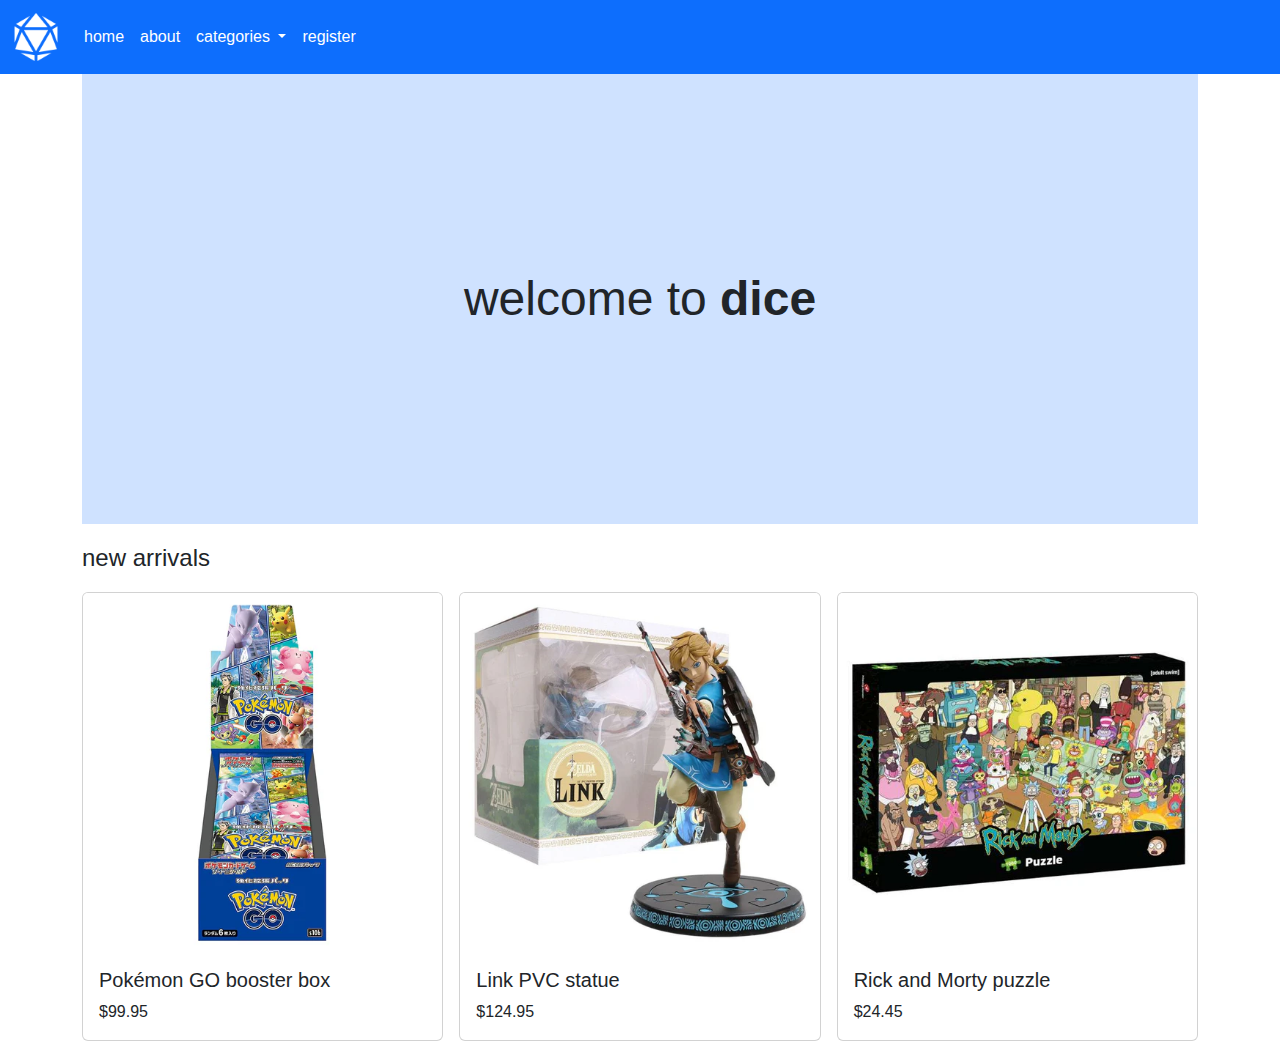
<file: dice/index.html>
<!DOCTYPE html>
<html lang="en">

<head>
    <meta charset="UTF-8">
    <meta name="viewport" content="width=device-width, initial-scale=1.0">
    <title>dice</title>
    <link rel="stylesheet" href="css/bootstrap.min.css">
    <link rel="stylesheet" href="css/style.css">
</head>

<body>
    <header>
        <nav class="navbar navbar-expand-sm">
            <div class="container-fluid">
                <a class="navbar-brand" href="index.html">
                    <img src="img/d20.png" width="48" height="48">
                </a>
                <button class="navbar-toggler" type="button" data-bs-toggle="collapse" data-bs-target="#navbarSupportedContent" aria-controls="navbarSupportedContent" aria-expanded="false" aria-label="Toggle navigation">
                    <span class="navbar-toggler-icon"></span>
                </button>
                <div class="collapse navbar-collapse" id="navbarSupportedContent">
                    <ul class="navbar-nav me-auto mb-2 mb-lg-0">
                        <li class="nav-item">
                            <a class="nav-link" href="index.html">home</a>
                        </li>
                        <li class="nav-item">
                            <a class="nav-link" href="about.html">about</a>
                        </li>
                        <li class="nav-item dropdown">
                            <a class="nav-link dropdown-toggle" role="button" data-bs-toggle="dropdown" aria-expanded="false">
                                categories
                            </a>
                            <ul class="dropdown-menu">
                                <li><a class="dropdown-item" href="board-games.html">board games</a></li>
                                <li><a class="dropdown-item" href="trading-cards.html">trading cards</a></li>
                                <li><a class="dropdown-item" href="collectables.html">collectables</a></li>
                                <li><a class="dropdown-item" href="puzzles.html">puzzles</a></li>
                            </ul>
                        </li>
                        <li class="nav-item">
                            <a class="nav-link" href="register.html">register</a>
                        </li>
                    </ul>
                </div>
            </div>
        </nav>
    </header>
    <main class="container-sm">
        <div class="banner">
            <p>welcome to <strong>dice</strong></p>
        </div>
        <div class="products">
            <p>new arrivals</p>
            <div class="row row-cols-1 row-cols-sm-3 g-3">
                <div class="col">
                    <div class="card h-100">
                        <img src="img/pokemon.webp" class="card-img-top">
                        <div class="card-body">
                            <h5 class="card-title">Pokémon GO booster box</h5>
                            <p class="card-text">$99.95</p>
                        </div>
                    </div>
                </div>
                <div class="col">
                    <div class="card h-100">
                        <img src="img/zelda.webp" class="card-img-top">
                        <div class="card-body">
                            <h5 class="card-title">Link PVC statue</h5>
                            <p class="card-text">$124.95</p>
                        </div>
                    </div>
                </div>
                <div class="col">
                    <div class="card h-100">
                        <img src="img/rick-and-morty.webp" class="card-img-top">
                        <div class="card-body">
                            <h5 class="card-title">Rick and Morty puzzle</h5>
                            <p class="card-text">$24.45</p>
                        </div>
                    </div>
                </div>
            </div>
        </div>
    </main>
    <script src="js/bootstrap.bundle.min.js"></script>
    <script src="js/script.js"></script>
</body>

</html>
</file>
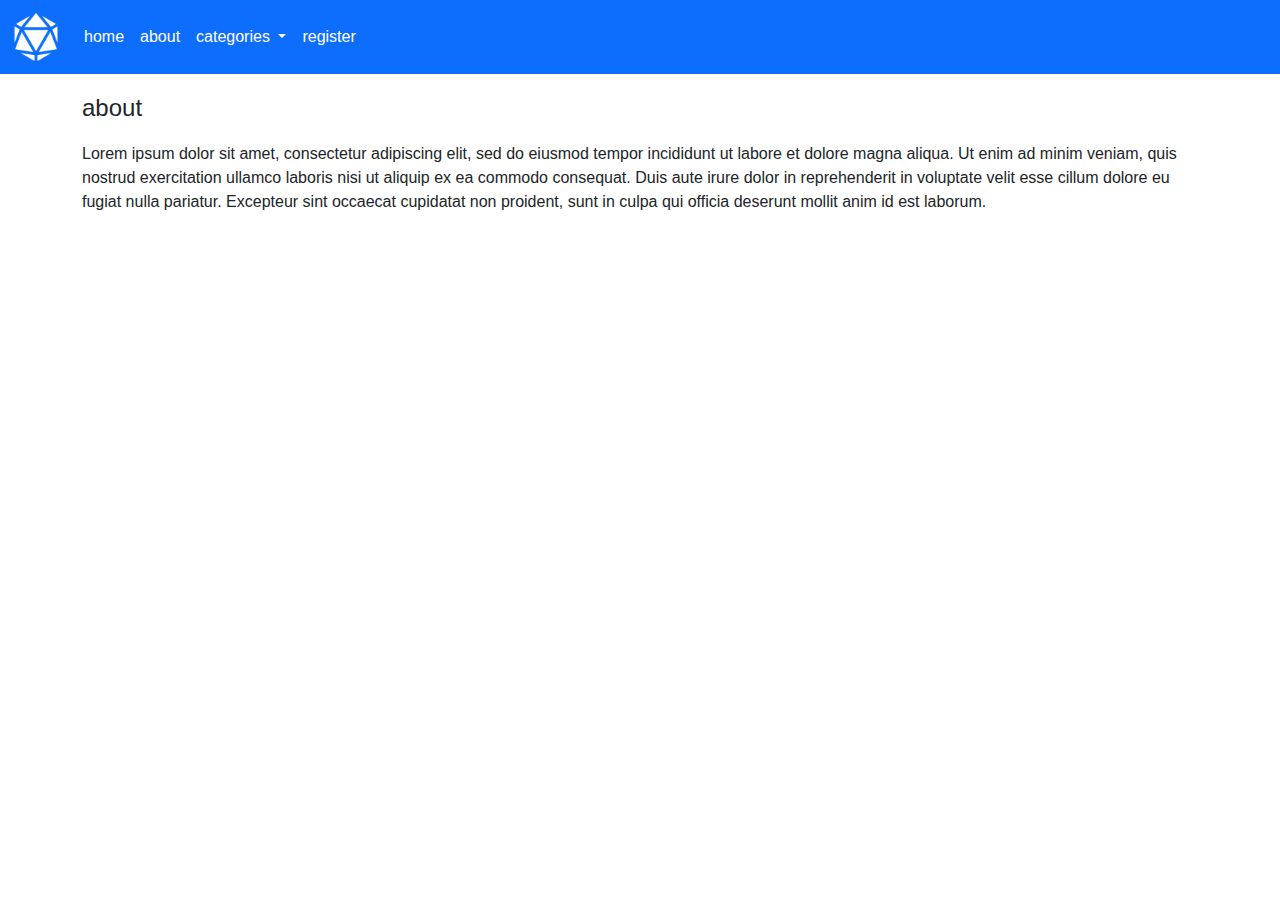
<file: dice/about.html>
<!DOCTYPE html>
<html lang="en">

<head>
    <meta charset="UTF-8">
    <meta name="viewport" content="width=device-width, initial-scale=1.0">
    <title>dice</title>
    <link rel="stylesheet" href="css/bootstrap.min.css">
    <link rel="stylesheet" href="css/style.css">
</head>

<body>
    <header>
        <nav class="navbar navbar-expand-sm">
            <div class="container-fluid">
                <a class="navbar-brand" href="index.html">
                    <img src="img/d20.png" width="48" height="48">
                </a>
                <button class="navbar-toggler" type="button" data-bs-toggle="collapse" data-bs-target="#navbarSupportedContent" aria-controls="navbarSupportedContent" aria-expanded="false" aria-label="Toggle navigation">
                    <span class="navbar-toggler-icon"></span>
                </button>
                <div class="collapse navbar-collapse" id="navbarSupportedContent">
                    <ul class="navbar-nav me-auto mb-2 mb-lg-0">
                        <li class="nav-item">
                            <a class="nav-link" href="index.html">home</a>
                        </li>
                        <li class="nav-item">
                            <a class="nav-link" href="about.html">about</a>
                        </li>
                        <li class="nav-item dropdown">
                            <a class="nav-link dropdown-toggle" role="button" data-bs-toggle="dropdown" aria-expanded="false">
                                categories
                            </a>
                            <ul class="dropdown-menu">
                                <li><a class="dropdown-item" href="board-games.html">board games</a></li>
                                <li><a class="dropdown-item" href="trading-cards.html">trading cards</a></li>
                                <li><a class="dropdown-item" href="collectables.html">collectables</a></li>
                                <li><a class="dropdown-item" href="puzzles.html">puzzles</a></li>
                            </ul>
                        </li>
                        <li class="nav-item">
                            <a class="nav-link" href="register.html">register</a>
                        </li>
                    </ul>
                </div>
            </div>
        </nav>
    </header>
    <main class="container-sm">
        <div class="content">
            <p>about</p>
            <div>
                <p>
                    Lorem ipsum dolor sit amet, consectetur adipiscing elit, sed do eiusmod tempor incididunt ut labore
                    et dolore magna aliqua. Ut enim ad minim veniam, quis nostrud exercitation ullamco laboris nisi ut
                    aliquip ex ea commodo consequat. Duis aute irure dolor in reprehenderit in voluptate velit esse
                    cillum dolore eu fugiat nulla pariatur. Excepteur sint occaecat cupidatat non proident, sunt in
                    culpa qui officia deserunt mollit anim id est laborum.
                </p>
            </div>
        </div>
    </main>
    <script src="js/bootstrap.bundle.min.js"></script>
    <script src="js/script.js"></script>
</body>

</html>
</file>
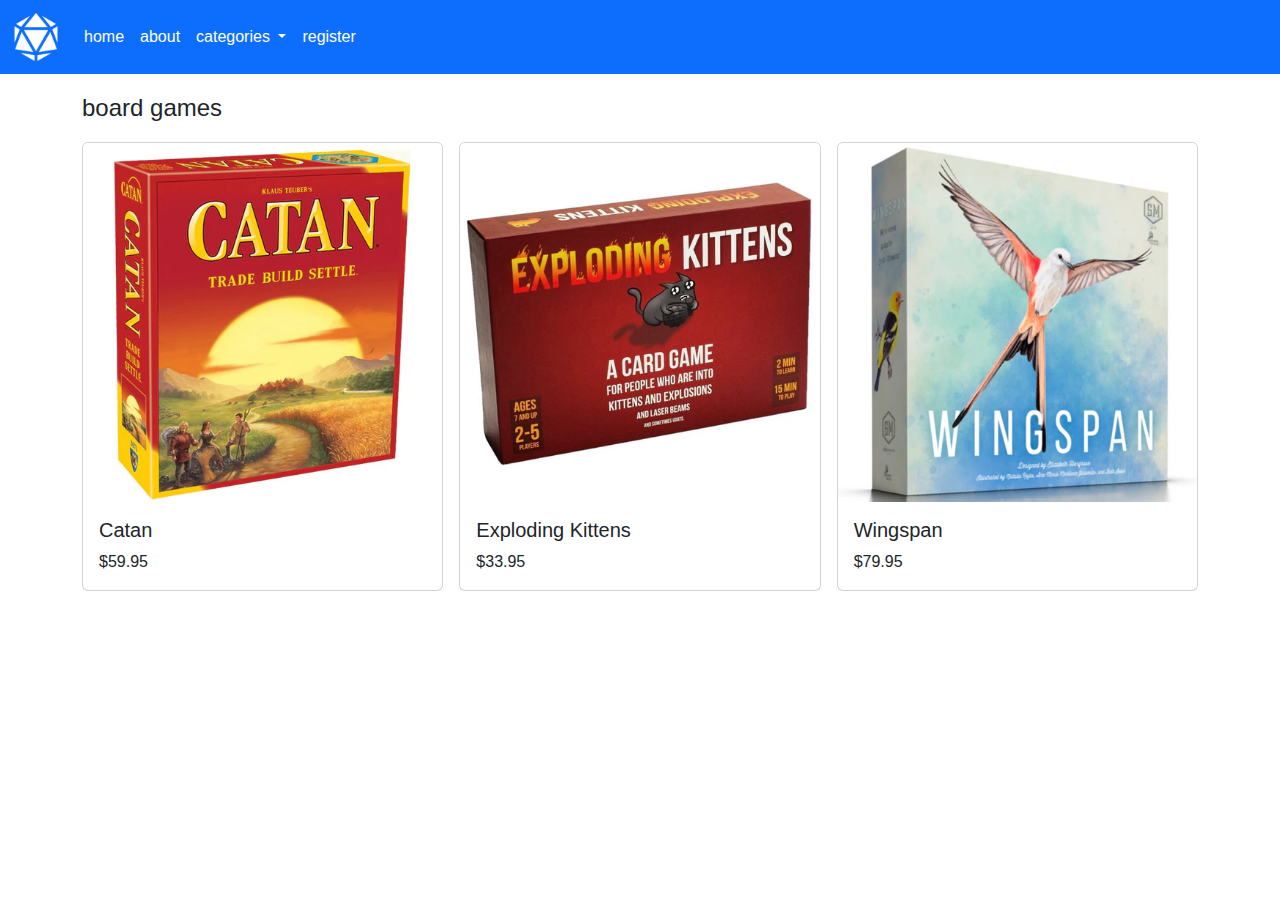
<file: dice/board-games.html>
<!DOCTYPE html>
<html lang="en">

<head>
    <meta charset="UTF-8">
    <meta name="viewport" content="width=device-width, initial-scale=1.0">
    <title>dice</title>
    <link rel="stylesheet" href="css/bootstrap.min.css">
    <link rel="stylesheet" href="css/style.css">
</head>

<body>
    <header>
        <nav class="navbar navbar-expand-sm">
            <div class="container-fluid">
                <a class="navbar-brand" href="index.html">
                    <img src="img/d20.png" width="48" height="48">
                </a>
                <button class="navbar-toggler" type="button" data-bs-toggle="collapse" data-bs-target="#navbarSupportedContent" aria-controls="navbarSupportedContent" aria-expanded="false" aria-label="Toggle navigation">
                    <span class="navbar-toggler-icon"></span>
                </button>
                <div class="collapse navbar-collapse" id="navbarSupportedContent">
                    <ul class="navbar-nav me-auto mb-2 mb-lg-0">
                        <li class="nav-item">
                            <a class="nav-link" href="index.html">home</a>
                        </li>
                        <li class="nav-item">
                            <a class="nav-link" href="about.html">about</a>
                        </li>
                        <li class="nav-item dropdown">
                            <a class="nav-link dropdown-toggle" role="button" data-bs-toggle="dropdown" aria-expanded="false">
                                categories
                            </a>
                            <ul class="dropdown-menu">
                                <li><a class="dropdown-item" href="board-games.html">board games</a></li>
                                <li><a class="dropdown-item" href="trading-cards.html">trading cards</a></li>
                                <li><a class="dropdown-item" href="collectables.html">collectables</a></li>
                                <li><a class="dropdown-item" href="puzzles.html">puzzles</a></li>
                            </ul>
                        </li>
                        <li class="nav-item">
                            <a class="nav-link" href="register.html">register</a>
                        </li>
                    </ul>
                </div>
            </div>
        </nav>
    </header>
    <main class="container-sm">
        <div class="products">
            <p>board games</p>
            <div class="row row-cols-1 row-cols-sm-3 g-3">
                <div class="col">
                    <div class="card h-100">
                        <img src="img/catan.webp" class="card-img-top">
                        <div class="card-body">
                            <h5 class="card-title">Catan</h5>
                            <p class="card-text">$59.95</p>
                        </div>
                    </div>
                </div>
                <div class="col">
                    <div class="card h-100">
                        <img src="img/exploding-kittens.webp" class="card-img-top">
                        <div class="card-body">
                            <h5 class="card-title">Exploding Kittens</h5>
                            <p class="card-text">$33.95</p>
                        </div>
                    </div>
                </div>
                <div class="col">
                    <div class="card h-100">
                        <img src="img/wingspan.webp" class="card-img-top">
                        <div class="card-body">
                            <h5 class="card-title">Wingspan</h5>
                            <p class="card-text">$79.95</p>
                        </div>
                    </div>
                </div>
            </div>
        </div>
    </main>
    <script src="js/bootstrap.bundle.min.js"></script>
    <script src="js/script.js"></script>
</body>

</html>
</file>
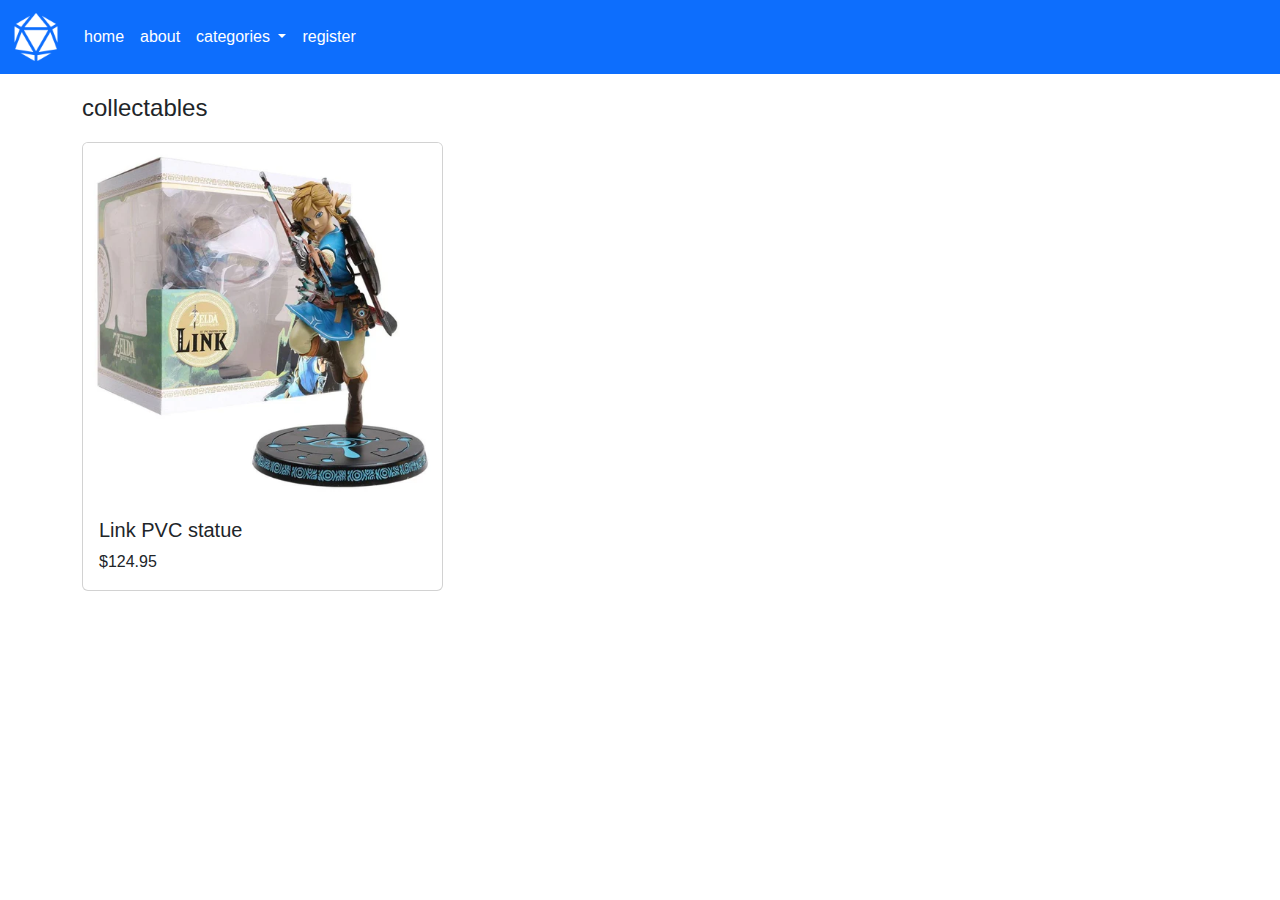
<file: dice/collectables.html>
<!DOCTYPE html>
<html lang="en">

<head>
    <meta charset="UTF-8">
    <meta name="viewport" content="width=device-width, initial-scale=1.0">
    <title>dice</title>
    <link rel="stylesheet" href="css/bootstrap.min.css">
    <link rel="stylesheet" href="css/style.css">
</head>

<body>
    <header>
        <nav class="navbar navbar-expand-sm">
            <div class="container-fluid">
                <a class="navbar-brand" href="index.html">
                    <img src="img/d20.png" width="48" height="48">
                </a>
                <button class="navbar-toggler" type="button" data-bs-toggle="collapse" data-bs-target="#navbarSupportedContent" aria-controls="navbarSupportedContent" aria-expanded="false" aria-label="Toggle navigation">
                    <span class="navbar-toggler-icon"></span>
                </button>
                <div class="collapse navbar-collapse" id="navbarSupportedContent">
                    <ul class="navbar-nav me-auto mb-2 mb-lg-0">
                        <li class="nav-item">
                            <a class="nav-link" href="index.html">home</a>
                        </li>
                        <li class="nav-item">
                            <a class="nav-link" href="about.html">about</a>
                        </li>
                        <li class="nav-item dropdown">
                            <a class="nav-link dropdown-toggle" role="button" data-bs-toggle="dropdown" aria-expanded="false">
                                categories
                            </a>
                            <ul class="dropdown-menu">
                                <li><a class="dropdown-item" href="board-games.html">board games</a></li>
                                <li><a class="dropdown-item" href="trading-cards.html">trading cards</a></li>
                                <li><a class="dropdown-item" href="collectables.html">collectables</a></li>
                                <li><a class="dropdown-item" href="puzzles.html">puzzles</a></li>
                            </ul>
                        </li>
                        <li class="nav-item">
                            <a class="nav-link" href="register.html">register</a>
                        </li>
                    </ul>
                </div>
            </div>
        </nav>
    </header>
    <main class="container-sm">
        <div class="products">
            <p>collectables</p>
            <div class="row row-cols-1 row-cols-sm-3 g-3">
                <div class="col">
                    <div class="card h-100">
                        <img src="img/zelda.webp" class="card-img-top">
                        <div class="card-body">
                            <h5 class="card-title">Link PVC statue</h5>
                            <p class="card-text">$124.95</p>
                        </div>
                    </div>
                </div>
            </div>
        </div>
    </main>
    <script src="js/bootstrap.bundle.min.js"></script>
    <script src="js/script.js"></script>
</body>

</html>
</file>
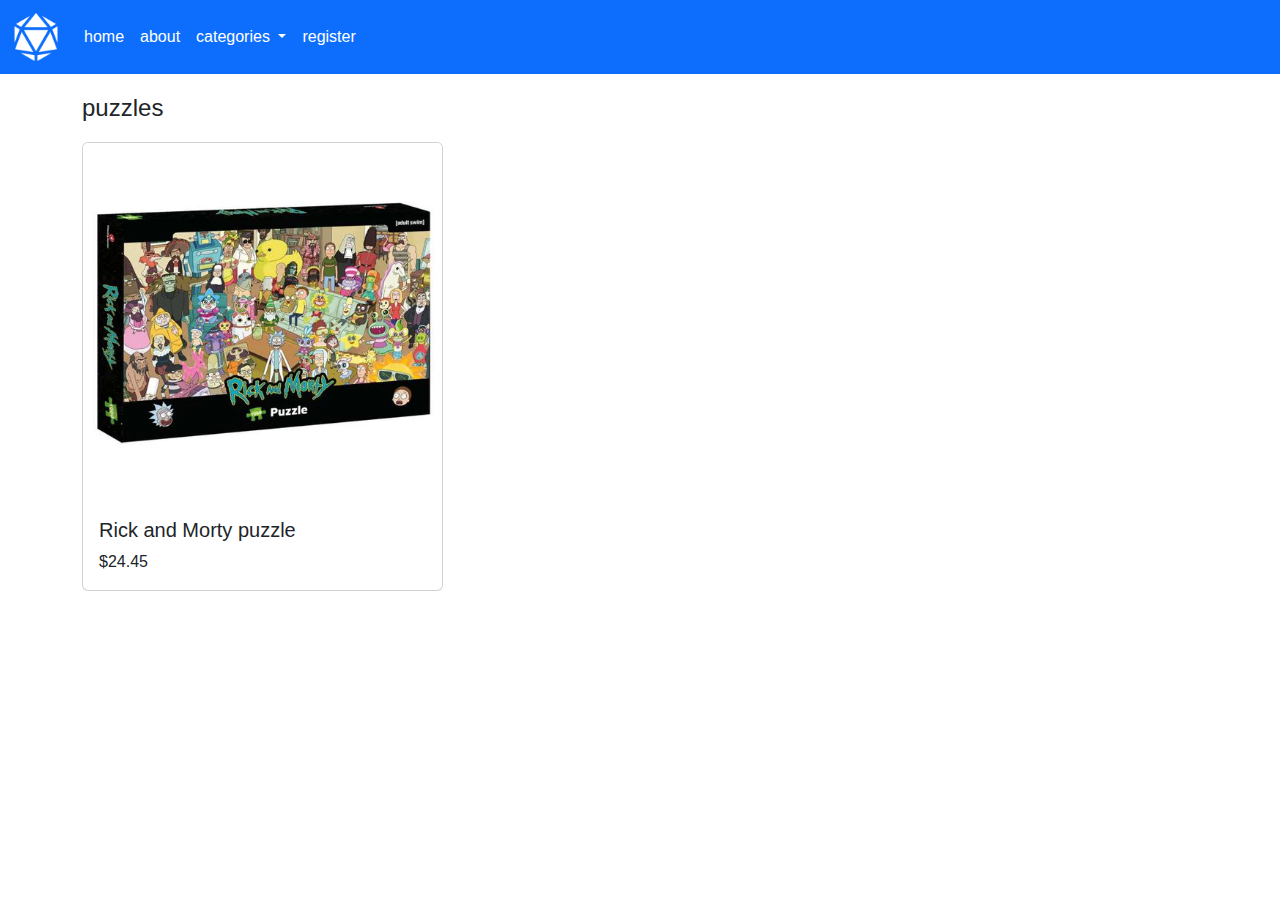
<file: dice/puzzles.html>
<!DOCTYPE html>
<html lang="en">

<head>
    <meta charset="UTF-8">
    <meta name="viewport" content="width=device-width, initial-scale=1.0">
    <title>dice</title>
    <link rel="stylesheet" href="css/bootstrap.min.css">
    <link rel="stylesheet" href="css/style.css">
</head>

<body>
    <header>
        <nav class="navbar navbar-expand-sm">
            <div class="container-fluid">
                <a class="navbar-brand" href="index.html">
                    <img src="img/d20.png" width="48" height="48">
                </a>
                <button class="navbar-toggler" type="button" data-bs-toggle="collapse" data-bs-target="#navbarSupportedContent" aria-controls="navbarSupportedContent" aria-expanded="false" aria-label="Toggle navigation">
                    <span class="navbar-toggler-icon"></span>
                </button>
                <div class="collapse navbar-collapse" id="navbarSupportedContent">
                    <ul class="navbar-nav me-auto mb-2 mb-lg-0">
                        <li class="nav-item">
                            <a class="nav-link" href="index.html">home</a>
                        </li>
                        <li class="nav-item">
                            <a class="nav-link" href="about.html">about</a>
                        </li>
                        <li class="nav-item dropdown">
                            <a class="nav-link dropdown-toggle" role="button" data-bs-toggle="dropdown" aria-expanded="false">
                                categories
                            </a>
                            <ul class="dropdown-menu">
                                <li><a class="dropdown-item" href="board-games.html">board games</a></li>
                                <li><a class="dropdown-item" href="trading-cards.html">trading cards</a></li>
                                <li><a class="dropdown-item" href="collectables.html">collectables</a></li>
                                <li><a class="dropdown-item" href="puzzles.html">puzzles</a></li>
                            </ul>
                        </li>
                        <li class="nav-item">
                            <a class="nav-link" href="register.html">register</a>
                        </li>
                    </ul>
                </div>
            </div>
        </nav>
    </header>
    <main class="container-sm">
        <div class="products">
            <p>puzzles</p>
            <div class="row row-cols-1 row-cols-sm-3 g-3">
                <div class="col">
                    <div class="card h-100">
                        <img src="img/rick-and-morty.webp" class="card-img-top">
                        <div class="card-body">
                            <h5 class="card-title">Rick and Morty puzzle</h5>
                            <p class="card-text">$24.45</p>
                        </div>
                    </div>
                </div>
            </div>
        </div>
    </main>
    <script src="js/bootstrap.bundle.min.js"></script>
    <script src="js/script.js"></script>
</body>

</html>
</file>
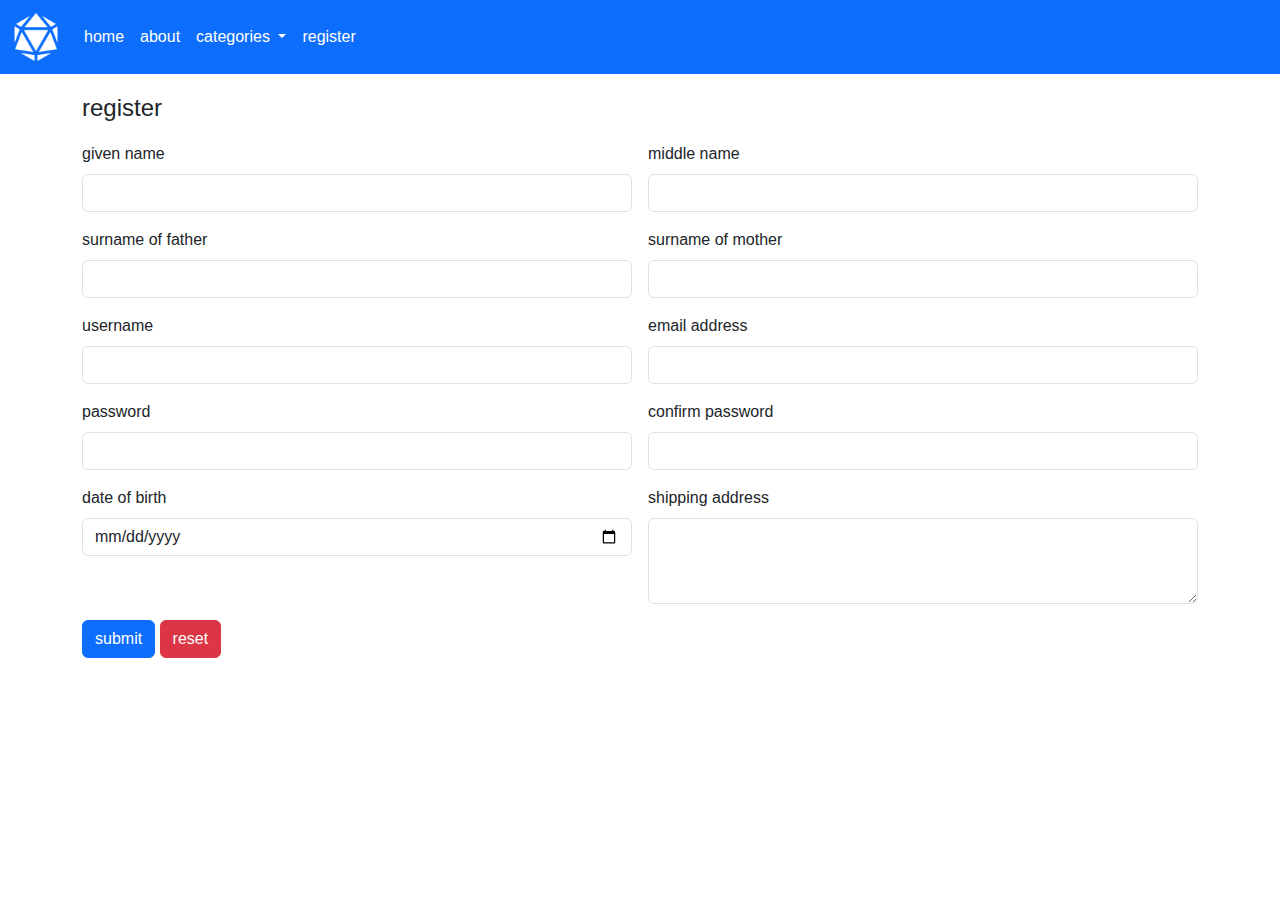
<file: dice/register.html>
<!DOCTYPE html>
<html lang="en">

<head>
    <meta charset="UTF-8">
    <meta name="viewport" content="width=device-width, initial-scale=1.0">
    <title>dice</title>
    <link rel="stylesheet" href="css/bootstrap.min.css">
    <link rel="stylesheet" href="css/style.css">
</head>

<body>
    <header>
        <nav class="navbar navbar-expand-sm">
            <div class="container-fluid">
                <a class="navbar-brand" href="index.html">
                    <img src="img/d20.png" width="48" height="48">
                </a>
                <button class="navbar-toggler" type="button" data-bs-toggle="collapse" data-bs-target="#navbarSupportedContent" aria-controls="navbarSupportedContent" aria-expanded="false" aria-label="Toggle navigation">
                    <span class="navbar-toggler-icon"></span>
                </button>
                <div class="collapse navbar-collapse" id="navbarSupportedContent">
                    <ul class="navbar-nav me-auto mb-2 mb-lg-0">
                        <li class="nav-item">
                            <a class="nav-link" href="index.html">home</a>
                        </li>
                        <li class="nav-item">
                            <a class="nav-link" href="about.html">about</a>
                        </li>
                        <li class="nav-item dropdown">
                            <a class="nav-link dropdown-toggle" role="button" data-bs-toggle="dropdown" aria-expanded="false">
                                categories
                            </a>
                            <ul class="dropdown-menu">
                                <li><a class="dropdown-item" href="board-games.html">board games</a></li>
                                <li><a class="dropdown-item" href="trading-cards.html">trading cards</a></li>
                                <li><a class="dropdown-item" href="collectables.html">collectables</a></li>
                                <li><a class="dropdown-item" href="puzzles.html">puzzles</a></li>
                            </ul>
                        </li>
                        <li class="nav-item">
                            <a class="nav-link" href="register.html">register</a>
                        </li>
                    </ul>
                </div>
            </div>
        </nav>
    </header>
    <main class="container-sm">
        <div class="content">
            <p>register</p>
            <div>
                <div id="error" class="text-danger"></div>
                <form id="form" class="row g-3">
                    <div class="col-sm-6">
                        <label for="inputGivenName" class="form-label">given name</label>
                        <input type="text" class="form-control" id="inputGivenName" required>
                    </div>
                    <div class="col-sm-6">
                        <label for="inputMiddleName" class="form-label">middle name</label>
                        <input type="text" class="form-control" id="inputMiddleName" required>
                    </div>
                    <div class="col-sm-6">
                        <label for="inputSurnameOfFather" class="form-label">surname of father</label>
                        <input type="text" class="form-control" id="inputSurnameOfFather" required>
                    </div>
                    <div class="col-sm-6">
                        <label for="inputSurnameOfMother" class="form-label">surname of mother</label>
                        <input type="text" class="form-control" id="inputSurnameOfMother" required>
                    </div>
                    <div class="col-sm-6">
                        <label for="inputUsername" class="form-label">username</label>
                        <input type="text" class="form-control" id="inputUsername" required>
                    </div>
                    <div class="col-sm-6">
                        <label for="inputEmailAddress" class="form-label">email address</label>
                        <input type="email" class="form-control" id="inputEmailAddress" required>
                    </div>
                    <div class="col-sm-6">
                        <label for="inputPassword" class="form-label">password</label>
                        <input type="password" class="form-control" id="inputPassword" required>
                    </div>
                    <div class="col-sm-6">
                        <label for="inputConfirmPassword" class="form-label">confirm password</label>
                        <input type="password" class="form-control" id="inputConfirmPassword" required>
                    </div>
                    <div class="col-sm-6">
                        <label for="inputDateOfBirth" class="form-label">date of birth</label>
                        <input type="date" class="form-control" id="inputDateOfBirth" required>
                    </div>
                    <div class="col-sm-6">
                        <label for="inputShippingAddress" class="form-label">shipping address</label>
                        <textarea class="form-control" id="inputShippingAddress" rows="3"></textarea>
                    </div>
                    <div class="col-12">
                        <button type="submit" class="btn btn-primary">submit</button>
                        <button type="reset" class="btn btn-danger">reset</button>
                    </div>
                </form>
            </div>
        </div>
    </main>
    <script src="js/bootstrap.bundle.min.js"></script>
    <script src="js/script.js"></script>
</body>

</html>
</file>
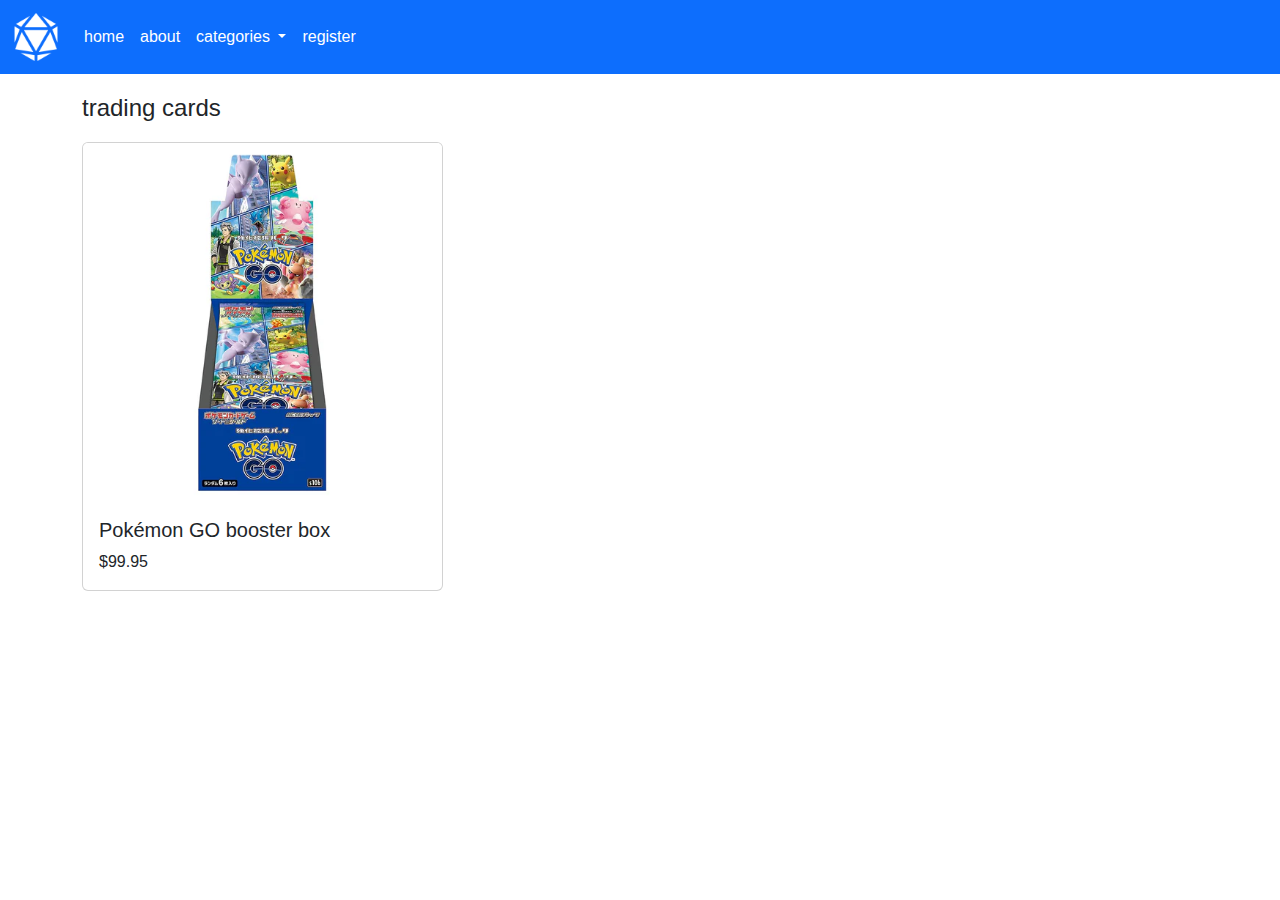
<file: dice/trading-cards.html>
<!DOCTYPE html>
<html lang="en">

<head>
    <meta charset="UTF-8">
    <meta name="viewport" content="width=device-width, initial-scale=1.0">
    <title>dice</title>
    <link rel="stylesheet" href="css/bootstrap.min.css">
    <link rel="stylesheet" href="css/style.css">
</head>

<body>
    <header>
        <nav class="navbar navbar-expand-sm">
            <div class="container-fluid">
                <a class="navbar-brand" href="index.html">
                    <img src="img/d20.png" width="48" height="48">
                </a>
                <button class="navbar-toggler" type="button" data-bs-toggle="collapse" data-bs-target="#navbarSupportedContent" aria-controls="navbarSupportedContent" aria-expanded="false" aria-label="Toggle navigation">
                    <span class="navbar-toggler-icon"></span>
                </button>
                <div class="collapse navbar-collapse" id="navbarSupportedContent">
                    <ul class="navbar-nav me-auto mb-2 mb-lg-0">
                        <li class="nav-item">
                            <a class="nav-link" href="index.html">home</a>
                        </li>
                        <li class="nav-item">
                            <a class="nav-link" href="about.html">about</a>
                        </li>
                        <li class="nav-item dropdown">
                            <a class="nav-link dropdown-toggle" role="button" data-bs-toggle="dropdown" aria-expanded="false">
                                categories
                            </a>
                            <ul class="dropdown-menu">
                                <li><a class="dropdown-item" href="board-games.html">board games</a></li>
                                <li><a class="dropdown-item" href="trading-cards.html">trading cards</a></li>
                                <li><a class="dropdown-item" href="collectables.html">collectables</a></li>
                                <li><a class="dropdown-item" href="puzzles.html">puzzles</a></li>
                            </ul>
                        </li>
                        <li class="nav-item">
                            <a class="nav-link" href="register.html">register</a>
                        </li>
                    </ul>
                </div>
            </div>
        </nav>
    </header>
    <main class="container-sm">
        <div class="products">
            <p>trading cards</p>
            <div class="row row-cols-1 row-cols-sm-3 g-3">
                <div class="col">
                    <div class="card h-100">
                        <img src="img/pokemon.webp" class="card-img-top">
                        <div class="card-body">
                            <h5 class="card-title">Pokémon GO booster box</h5>
                            <p class="card-text">$99.95</p>
                        </div>
                    </div>
                </div>
            </div>
        </div>
    </main>
    <script src="js/bootstrap.bundle.min.js"></script>
    <script src="js/script.js"></script>
</body>

</html>
</file>
<file: dice/css/style.css>
/* Variables */
:root {
    --blue-100: #cfe2ff;
    --blue-400: #3d8bfd;
    --blue-500: #0d6efd;
    --blue-600: #0a58ca;
    --blue-900: #031633;
}

/* General */
body {
    font-family: sans-serif;
}

/* Header */
header {
    background-color: var(--blue-500);
}

header img {
    filter: invert(100%);
}

.nav-link {
    color: white;
}

.nav-link:focus,
.nav-link:hover {
    background-color: var(--blue-600);
    color: white;
}

.navbar-nav .nav-link.show {
    color: white;
}

/* Main */
.banner {
    display: flex;
    justify-content: center;
    align-items: center;
    background-color: var(--blue-100);
    padding-right: 1rem;
    padding-left: 1rem;
    height: 50vh;
}

.banner>p {
    margin: auto;
    font-size: 3rem;
    text-align: center;
}

.products {
    margin-bottom: 1rem;
}

.products>p {
    margin-top: 1rem;
    margin-bottom: 1rem;
    font-size: 1.5rem;
}

.content {
    margin-bottom: 1rem;
}

.content>p {
    margin-top: 1rem;
    margin-bottom: 1rem;
    font-size: 1.5rem;
}
</file>
